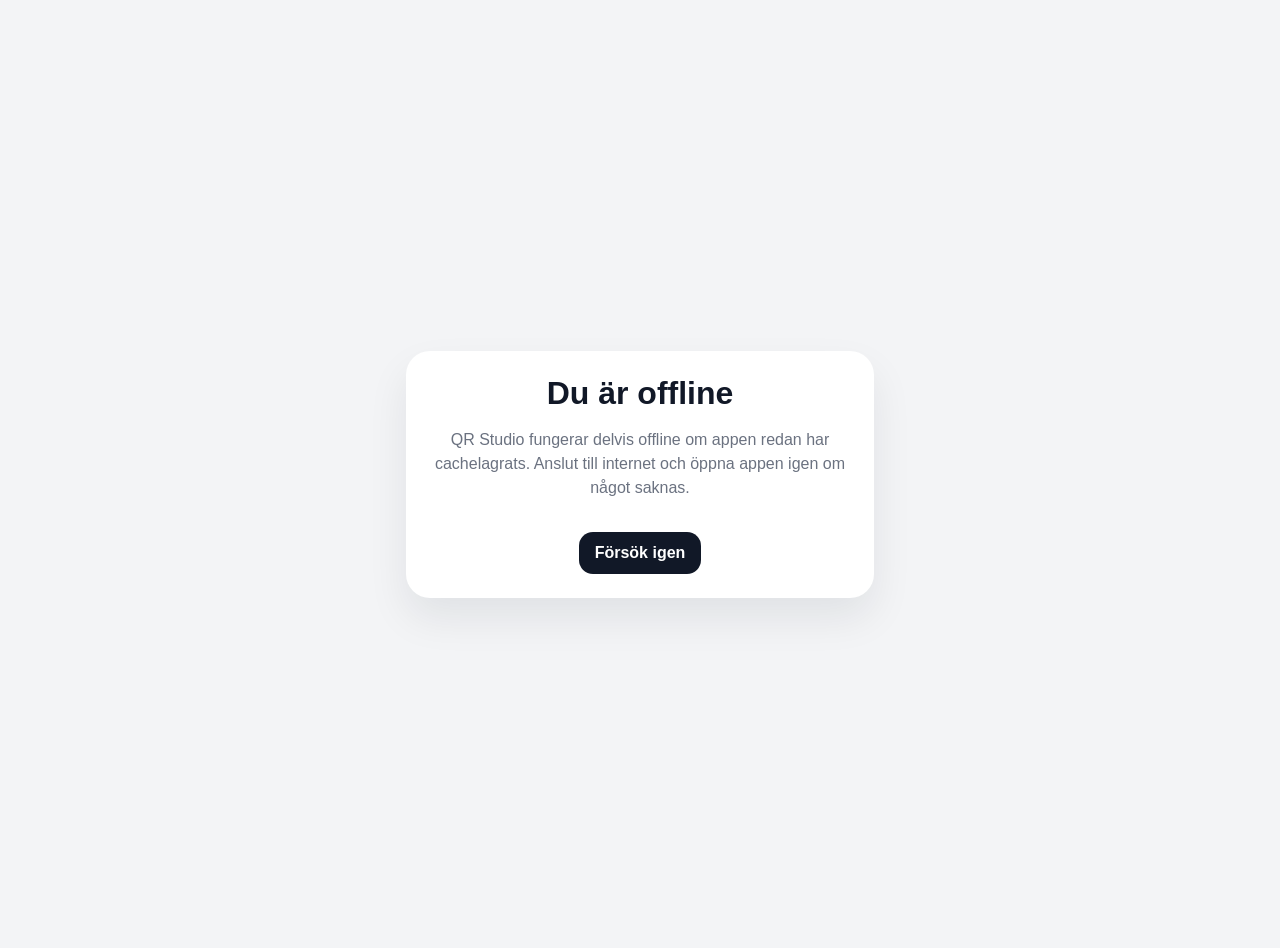
<file: offline.html>
<!DOCTYPE html>
<html lang="sv">
  <head>
    <meta charset="UTF-8" />
    <meta name="viewport" content="width=device-width, initial-scale=1.0" />
    <title>Offline - QR Studio</title>
    <style>
      body {
        margin: 0;
        font-family: -apple-system, BlinkMacSystemFont, "Segoe UI", Roboto, sans-serif;
        background: #f3f4f6;
        color: #111827;
        display: grid;
        place-items: center;
        min-height: 100vh;
        padding: 24px;
      }

      .card {
        width: 100%;
        max-width: 420px;
        background: white;
        border-radius: 24px;
        padding: 24px;
        box-shadow: 0 20px 40px rgba(17, 24, 39, 0.08);
        text-align: center;
      }

      h1 {
        margin-top: 0;
        margin-bottom: 12px;
      }

      p {
        color: #6b7280;
        line-height: 1.5;
      }

      a {
        display: inline-block;
        margin-top: 16px;
        padding: 12px 16px;
        border-radius: 14px;
        background: #111827;
        color: white;
        text-decoration: none;
        font-weight: 700;
      }
    </style>
  </head>
  <body>
    <div class="card">
      <h1>Du är offline</h1>
      <p>
        QR Studio fungerar delvis offline om appen redan har cachelagrats.
        Anslut till internet och öppna appen igen om något saknas.
      </p>
      <a href="./index.html">Försök igen</a>
    </div>
  </body>
</html>
</file>
